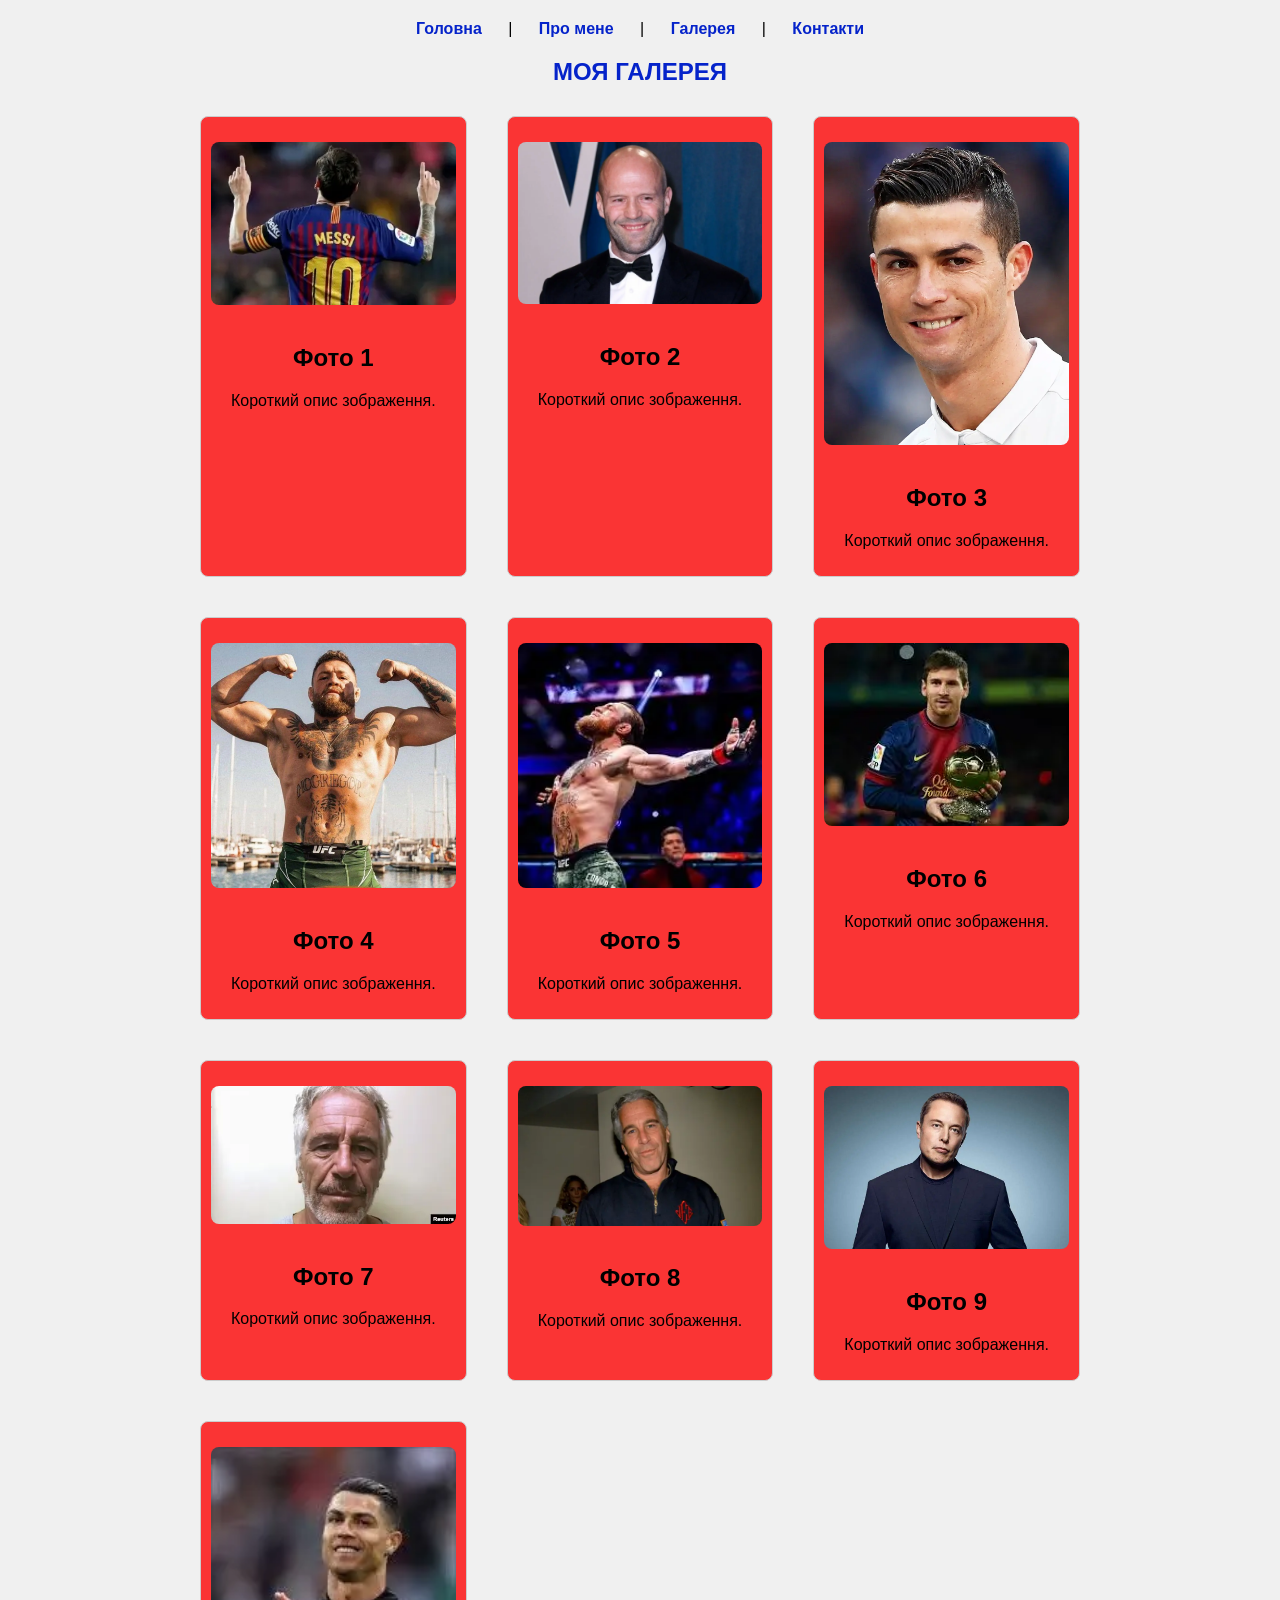
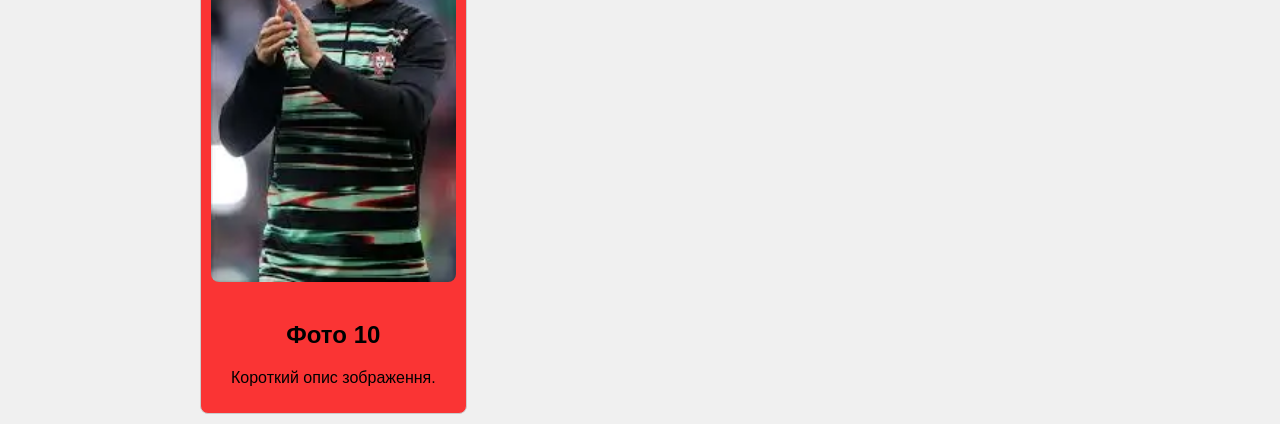
<file: gallery.html>
<!DOCTYPE html>
<html lang="uk">
<head>
    <meta charset="UTF-8">
    <meta name="viewport" content="width=device-width, initial-scale=1.0">
    <title>Моя галерея</title>
    <link rel="stylesheet" href="../css.css">
    <link rel="stylesheet" href="../media.css">
</head>
<body>

<nav>
    <a href="../index.html">Головна</a> |
    <a href="about.html">Про мене</a> |
    <a href="gallery.html">Галерея</a> |
    <a href="contact.html">Контакти</a>
</nav>

<section class="gallery">
    <div class="container">
        <h1>Моя галерея</h1>

        <div class="wrapper">

            <div class="card">
                <img src="../images/photo1.webp" alt="photo1">
                <h2>Фото 1</h2>
                <p>Короткий опис зображення.</p>
            </div>

            <div class="card">
                <img src="../images/photo2.webp" alt="photo2">
                <h2>Фото 2</h2>
                <p>Короткий опис зображення.</p>
            </div>

            <div class="card">
                <img src="../images/photo3.webp" alt="photo3">
                <h2>Фото 3</h2>
                <p>Короткий опис зображення.</p>
            </div>

            <div class="card">
                <img src="../images/photo4.webp" alt="photo4">
                <h2>Фото 4</h2>
                <p>Короткий опис зображення.</p>
            </div>

            <div class="card">
                <img src="../images/photo5.webp" alt="photo5">
                <h2>Фото 5</h2>
                <p>Короткий опис зображення.</p>
            </div>

            <div class="card">
                <img src="../images/photo6.webp" alt="photo6">
                <h2>Фото 6</h2>
                <p>Короткий опис зображення.</p>
            </div>

            <div class="card">
                <img src="../images/photo7.webp" alt="photo7">
                <h2>Фото 7</h2>
                <p>Короткий опис зображення.</p>
            </div>

            <div class="card">
                <img src="../images/photo8.webp" alt="photo8">
                <h2>Фото 8</h2>
                <p>Короткий опис зображення.</p>
            </div>

            <div class="card">
                <img src="../images/photo9.webp" alt="photo9">
                <h2>Фото 9</h2>
                <p>Короткий опис зображення.</p>
            </div>

            <div class="card">
                <img src="../images/photo10.webp" alt="photo10">
                <h2>Фото 10</h2>
                <p>Короткий опис зображення.</p>
            </div>

        </div>
    </div>
</section>

</body>
</html>
</file>
<file: css.css>
body {
  font-family: Verdana, sans-serif;
  background-color: #f0f0f0;
  text-align: center;
  max-width: 900px;
  margin: auto;
}

h1 {
  color: rgb(5, 35, 202);
  text-transform: uppercase;
}

.about {
  background-color: lightgray;
  padding: 20px;
  width: 60%;
  margin: 20px auto;
}

ul {
  list-style-position: inside;
  padding: 0;
  display: inline-block;
  text-align: left;
}

nav {
  margin: 20px;
}

nav a {
  text-decoration: none;
  color: rgb(5, 35, 202);
  font-weight: bold;
  margin: 0 10px;
  padding: 8px 12px;
  border-radius: 8px;
  transition: 0.3s;
}

nav a:hover {
  background-color: rgb(5, 35, 202);
  color: white;
}

h2, h3 {
  color: rgb(0, 0, 0);
  transition: color 0.3s ease-in-out; /* плавна зміна кольору заголовків */
}

img {
  border-radius: 15px;
  margin: 15px 0;
}

.wrapper {
  display: grid;
  grid-template-columns: repeat(3, 1fr);
  gap: 20px;
}

.card {
  border: 1px solid #ccc;
  border-radius: 8px;
  padding: 10px;
  background: rgb(250, 52, 52);
  margin: 10px;
  transition: transform 0.3s ease-in-out; /* плавне збільшення */
}

.card img {
  width: 100%;
  height: auto;
  border-radius: 8px;
}

.card:hover {
  transform: scale(1.05);
}

h2:hover {
  color: red;
  cursor: pointer;
}
</file>
<file: media.css>
@media (max-width: 992px) {
    .wrapper {
        grid-template-columns: repeat(2, 1fr);
    }
}

@media (max-width: 700px) {
    .wrapper {
        grid-template-columns: repeat(1, 1fr);
    }
}
</file>
